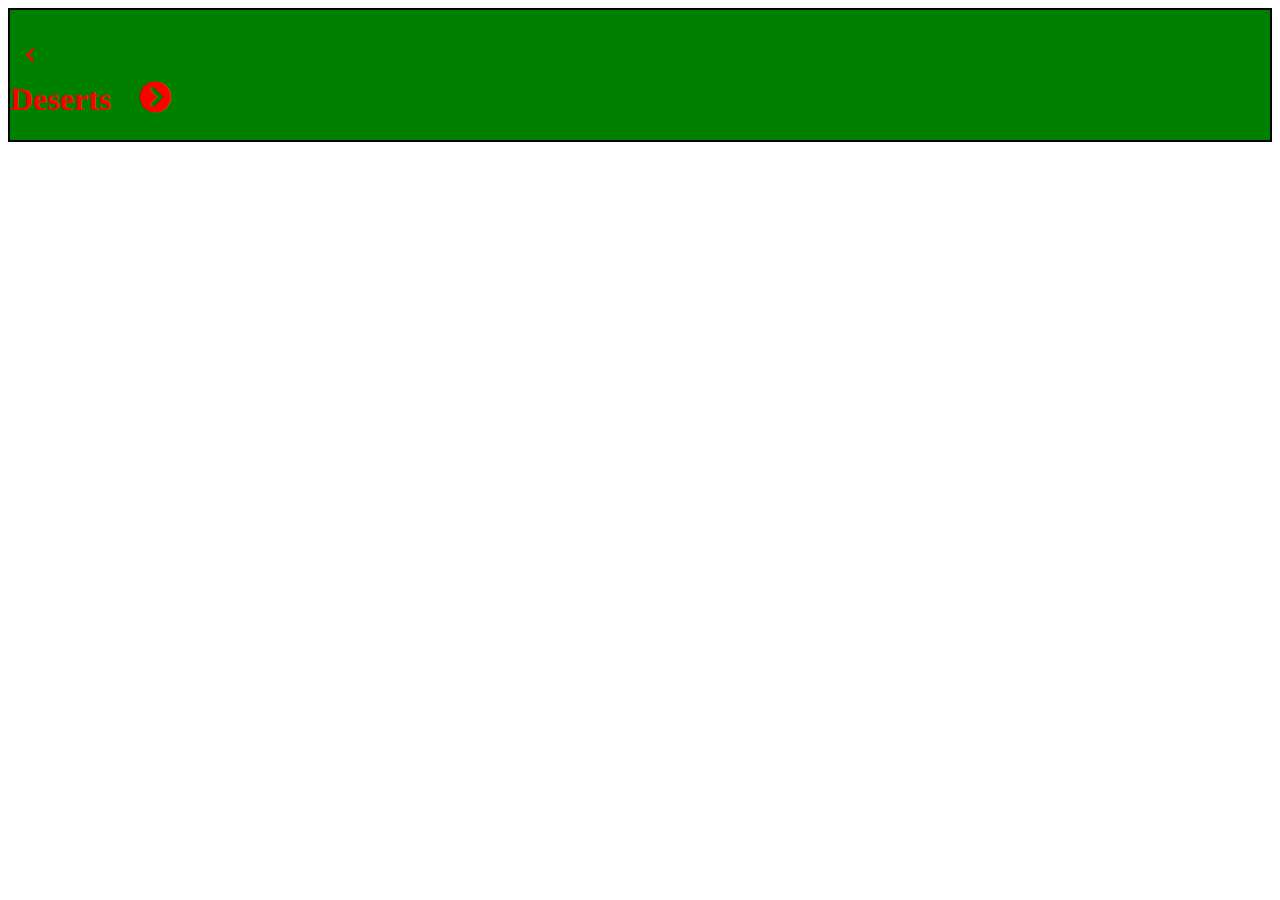
<file: deserts.html>
<!DOCTYPE html>
<html>
      <head>
          <title>My Recipe Book| Deserts</title>
            <link rel="stylesheet" href="style.css">
            <link rel="stylesheet" href="fontAwesome Icons/fontAwesome/css/all.css">
      </head>


      <body class="body-meals">
          
        <div id="header">
            <a href="index.html">
                <i class="fas fa-chevron-left"></i>
            </a>

        </div>

      <div id="meals">
        <div class="meals-list">
            <a href="smoothie.html">
                <div class="meals-list-iterm">
                    <h1>Deserts<i class="fas fa-chevron-circle-right"></i></h1>     
                </div>
            </a>
        </div>
      </div>
            
      </body>
</html>
</file>
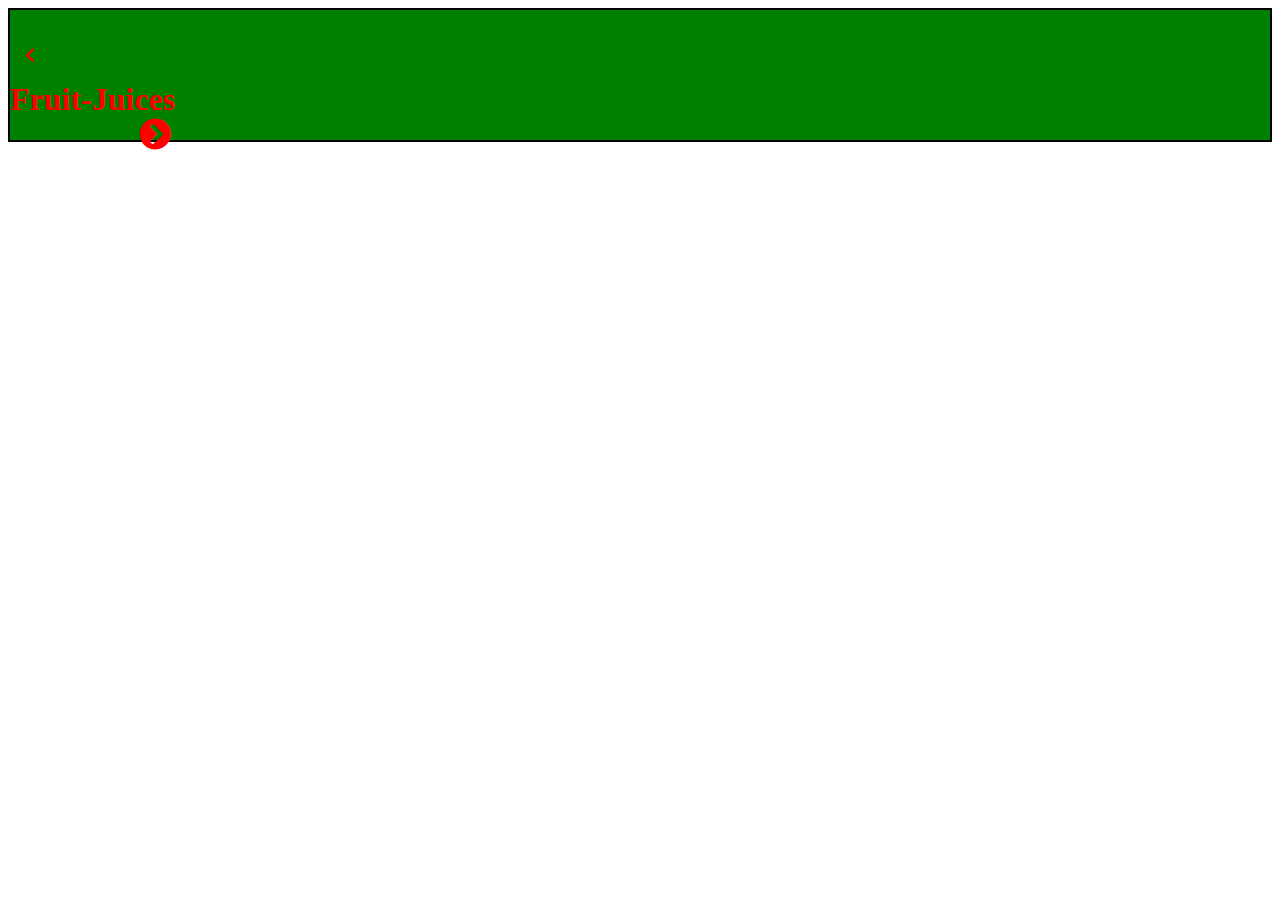
<file: drinks.html>
<!DOCTYPE html>
<html>
      <head>
          <title>My Recipe Book| Drinks</title>
            <link rel="stylesheet" href="style.css">
            <link rel="stylesheet" href="fontAwesome Icons/fontAwesome/css/all.css">
      </head>


      <body class="body-meals">
          
        <div id="header">
<a href="index.html">
    <i class="fas fa-chevron-left"></i>
</a>
        </div>

      <div id="meals">
          <div class="meals-list">
<a href="juices.html">
    <div class="meals-list-iterm">
        <h1>Fruit-Juices<i class="fas fa-chevron-circle-right"></i></h1> 
   </div>
</a>
          </div>

      </div>
            
      </body>
</html>
</file>
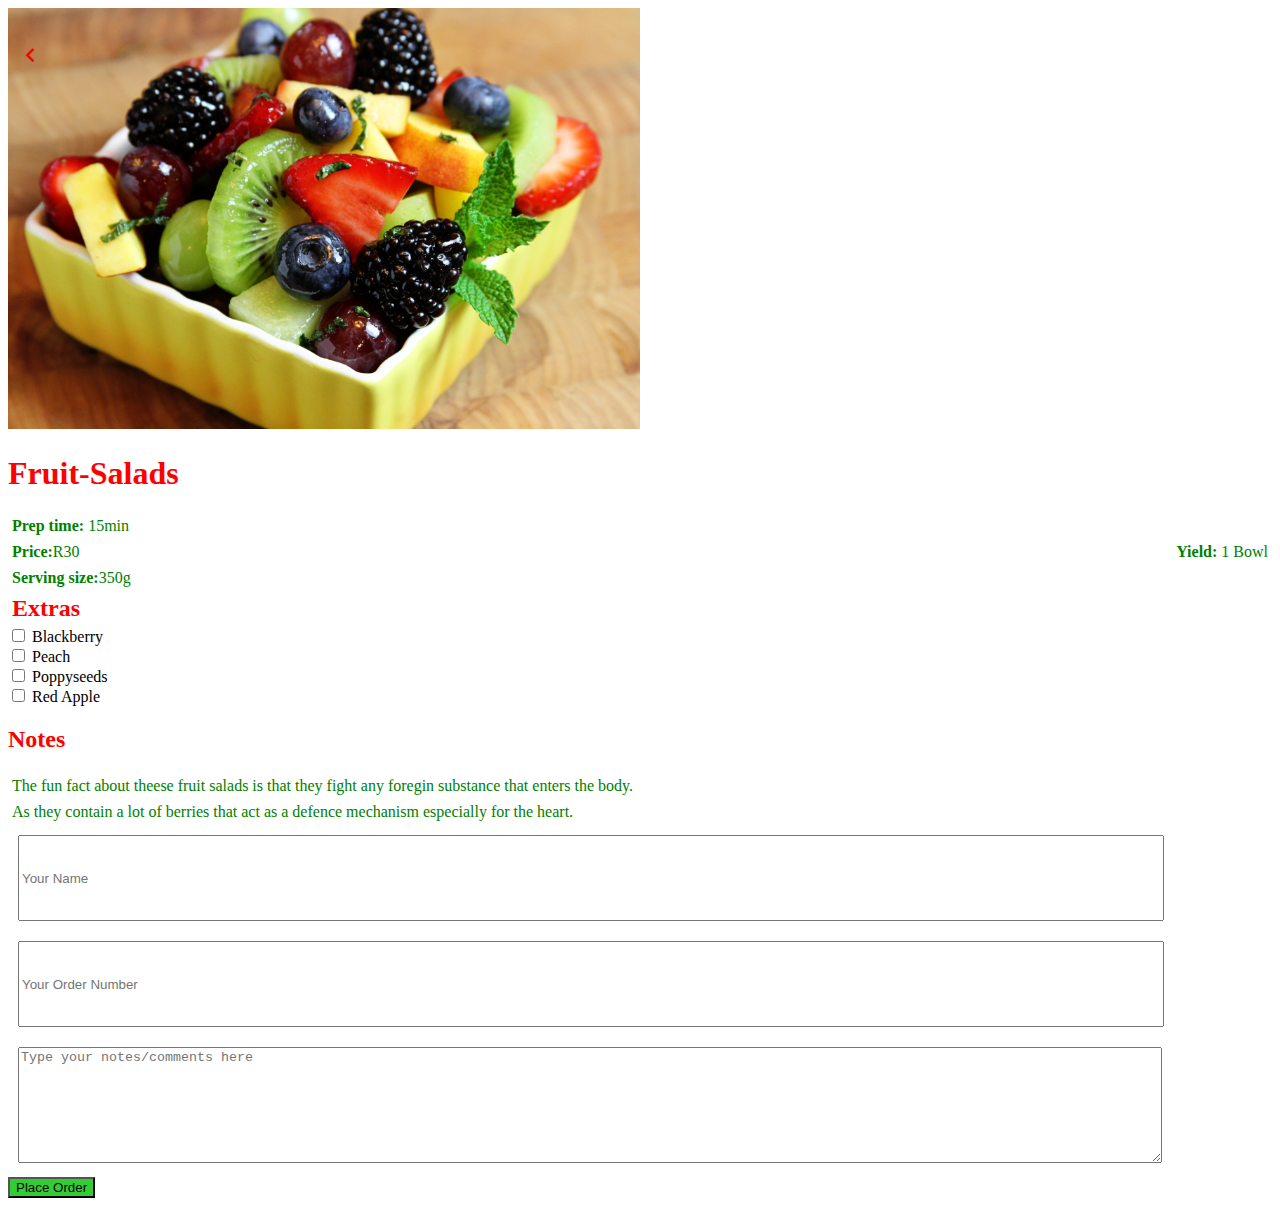
<file: fruitsalads.html>
<!DOCTYPE html>
<html>
      <head>
          <title>My Recipe Book| Fruit-salads</title>
            <link rel="stylesheet" href="style.css">
            <link rel="stylesheet" href="fontAwesome Icons/fontAwesome/css/all.css">
      </head>


      <body class="body-recipe">
          
        <div id="header">
          <a href="starters.html">
              <i class="fas fa-chevron-left"></i>
          </a>
        </div>
        
      <div id="recipe">
    
        <div id="recipe-details">
            <img src="Images/fruit-salad-2.jpg" width="50%">
            <h1>Fruit-Salads</h1>

            <div class="recipe-detail-info">

                <p><b>Prep time:</b> 15min</p>
                <p style="float:right;"><b>Yield:</b> 1 Bowl</p>
                <p><b>Price:</b>R30</p>
                <p><b>Serving size:</b>350g</p>
            </div>

            <div class="recipe-detail-ingridients">
               <h2>Extras</h2>

               <input id="check-01" type="checkbox">
               <label for="check-01">Blackberry</label><br>

               <input id="check-02" type="checkbox">
               <label for="check-02">Peach</label><br>

               <input id="check-03" type="checkbox">
               <label for="check-03">Poppyseeds</label><br>

               <input id="check-04" type="checkbox">
               <label for="check-04">Red Apple</label><br>
               
            </div>

                <div id="info-box-full">
                  <h2>Notes</h2>
                  <p>The fun fact about theese fruit salads is that they fight any foregin substance that enters the body. </p>
                  <p>As they contain a lot of berries that act as a defence mechanism especially for the heart.</p>
                  <input type="text" placeholder="Your Name" id="Name"/><br>
                  <input type="text" placeholder="Your Order Number" id="Order Number"/><br>
  <textarea placeholder="Type your notes/comments here"></textarea><br>
 <a href="thankyoupage.html"><button style="background-color:limegreen;">Place Order</button></a>
             </div>
            </div>
        </div>
      </body>
</html>
</file>
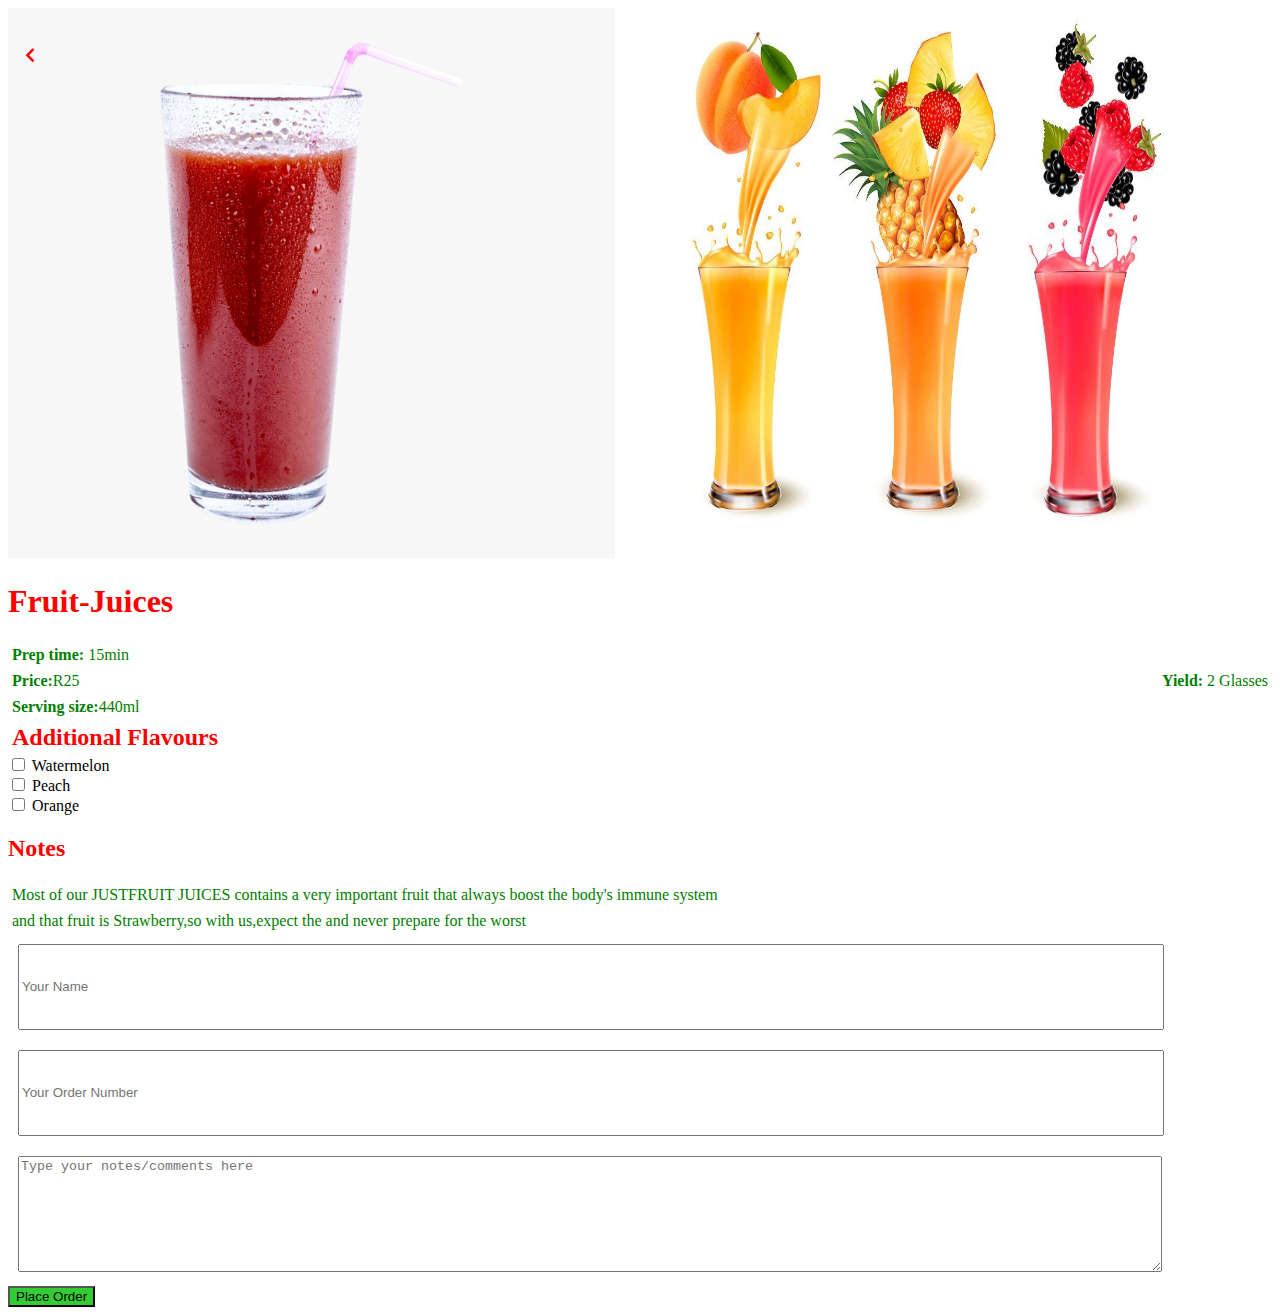
<file: juices.html>
<!DOCTYPE html>
<html>
      <head>
          <title>My Recipe Book| Juices</title>
            <link rel="stylesheet" href="style.css">
            <link rel="stylesheet" href="fontAwesome Icons/fontAwesome/css/all.css">
      </head>


      <body class="body-recipe">
          
        <div id="header">
<a href="drinks.html">
    <i class="fas fa-chevron-left"></i>
</a>
        </div>
        
      <div id="recipe">
        

        <div id="recipe-details">
            <img src="Images/grape-juice.png" width="48%" height="550px">
            <img src="Images/Juice-1.jpg" width="48%" height="550px">
            <h1>Fruit-Juices</h1>

            <div class="recipe-detail-info">

                <p><b>Prep time:</b> 15min</p>
                <p style="float:right;"><b>Yield:</b> 2 Glasses</p>
                <p><b>Price:</b>R25</p>
                <p><b>Serving size:</b>440ml</p>
            </div>

            <div class="recipe-detail-ingridients">
               <h2>Additional Flavours</h2>

               <input id="check-01" type="checkbox">
               <label for="check-01">Watermelon</label><br>

               <input id="check-02" type="checkbox">
               <label for="check-02">Peach</label><br>

               <input id="check-03" type="checkbox">
               <label for="check-03">Orange</label><br>
               
            </div>

                <div id="info-box-full">
                  <h2>Notes</h2>
                  <p>Most of our JUSTFRUIT JUICES contains a very important fruit that always boost the body's immune system</p>
                  <p>and that fruit is Strawberry,so with us,expect the and never prepare for the worst</p>
                  <input type="text" placeholder="Your Name" id="Name"/><br>
                  <input type="text" placeholder="Your Order Number" id="Order Number"/><br>
  <textarea placeholder="Type your notes/comments here"></textarea><br>
 <a href="thankyoupage.html"><button style="background-color:limegreen;">Place Order</button></a>
             </div>
            </div>
        </div>
      </body>
</html>
</file>
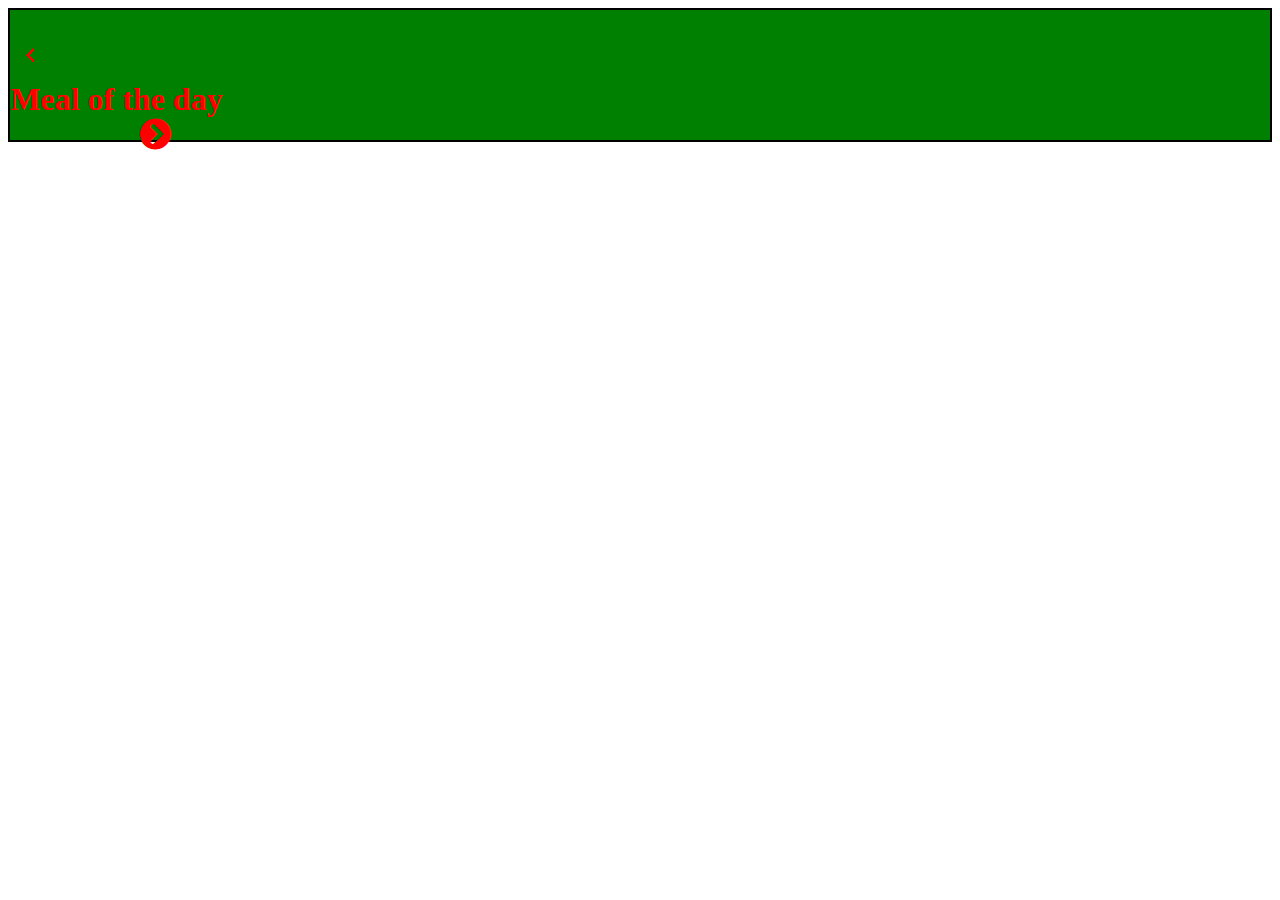
<file: mainmeal.html>
<!DOCTYPE html>
<html>
      <head>
          <title>My Recipe Book| Main Meal</title>
            <link rel="stylesheet" href="style.css">
            <link rel="stylesheet" href="fontAwesome Icons/fontAwesome/css/all.css">
      </head>


      <body class="body-meals">
          
        <div id="header">
<a href="index.html">
    <i class="fas fa-chevron-left"></i>
</a>

        </div>

      <div id="meals">
          <div class="meals-list">
            <a href="mealoftheday.html">
    <div class="meals-list-items">
        <h1>Meal of the day<i class="fas fa-chevron-circle-right"></i></h1>     
    </div>
            </a>
          </div>

      </div>
            
      </body>
</html>
</file>
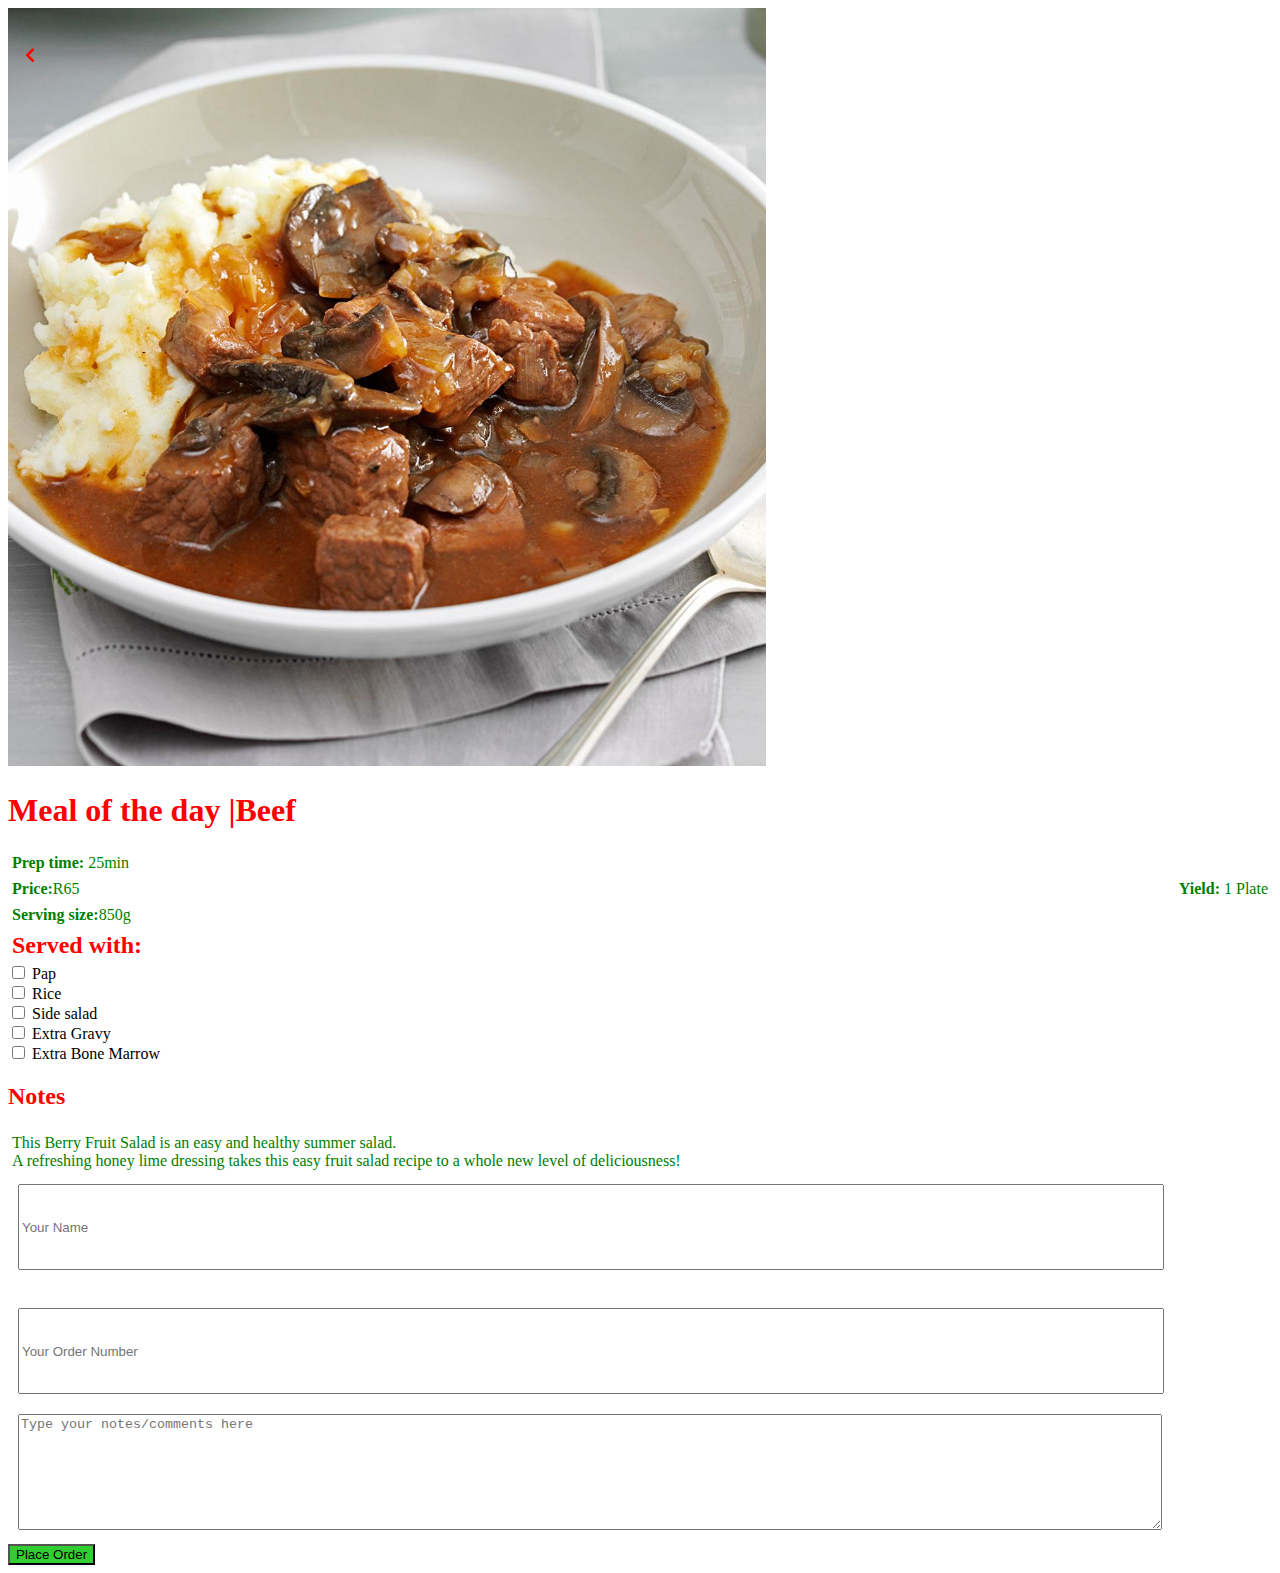
<file: mealoftheday.html>
<!DOCTYPE html>
<html>
      <head>
          <title>My Recipe Book| Meals|Meal of the day|Beef</title>
            <link rel="stylesheet" href="style.css">
            <link rel="stylesheet" href="fontAwesome Icons/fontAwesome/css/all.css">
      </head>


      <body class="body-recipe">
          
        <div id="header">
<a href="mainmeal.html">
    <i class="fas fa-chevron-left"></i>
</a>
        </div>
        
      <div id="recipe">
        

        <div id="recipe-details">
            <img src="Images/Beef stew.jpg" width="60%">
            <h1>Meal of the day |Beef </h1>

            <div class="recipe-detail-info">

                <p><b>Prep time:</b> 25min</p>
                <p style="float:right;"><b>Yield:</b> 1 Plate</p>
                <p><b>Price:</b>R65</p>
                <p><b>Serving size:</b>850g</p>
            </div>

            <div class="recipe-detail-ingridients">
               <h2>Served with:</h2>

               <input id="check-01" type="checkbox">
               <label for="check-01">Pap</label><br>

               <input id="check-02" type="checkbox">
               <label for="check-02">Rice</label><br>

               <input id="check-03" type="checkbox">
               <label for="check-03">Side salad</label><br>

               <input id="check-04" type="checkbox">
               <label for="check-04">Extra Gravy</label><br>

               <input id="check-05" type="checkbox">
               <label for="check-05">Extra Bone Marrow</label><br>
               
               
            </div>

                <div id="info-box-full">
                  <h2>Notes</h2>
                  <p>This Berry Fruit Salad is an easy and healthy summer salad.<br> A refreshing honey 
                    lime dressing takes this easy fruit salad recipe to a whole new level of deliciousness!</p>
                  <input type="text" placeholder="Your Name" id="Name"/>
                  <br/><br/>
                  <input type="text" placeholder="Your Order Number" id="Order Number"/>
                  <br/>
                  <textarea placeholder="Type your notes/comments here"></textarea>
                  <br>
 <a href="thankyoupage.html"><button style="background-color:limegreen;">Place Order</button></a>
             </div>
            </div>
        </div>
      </body>
</html>
</file>
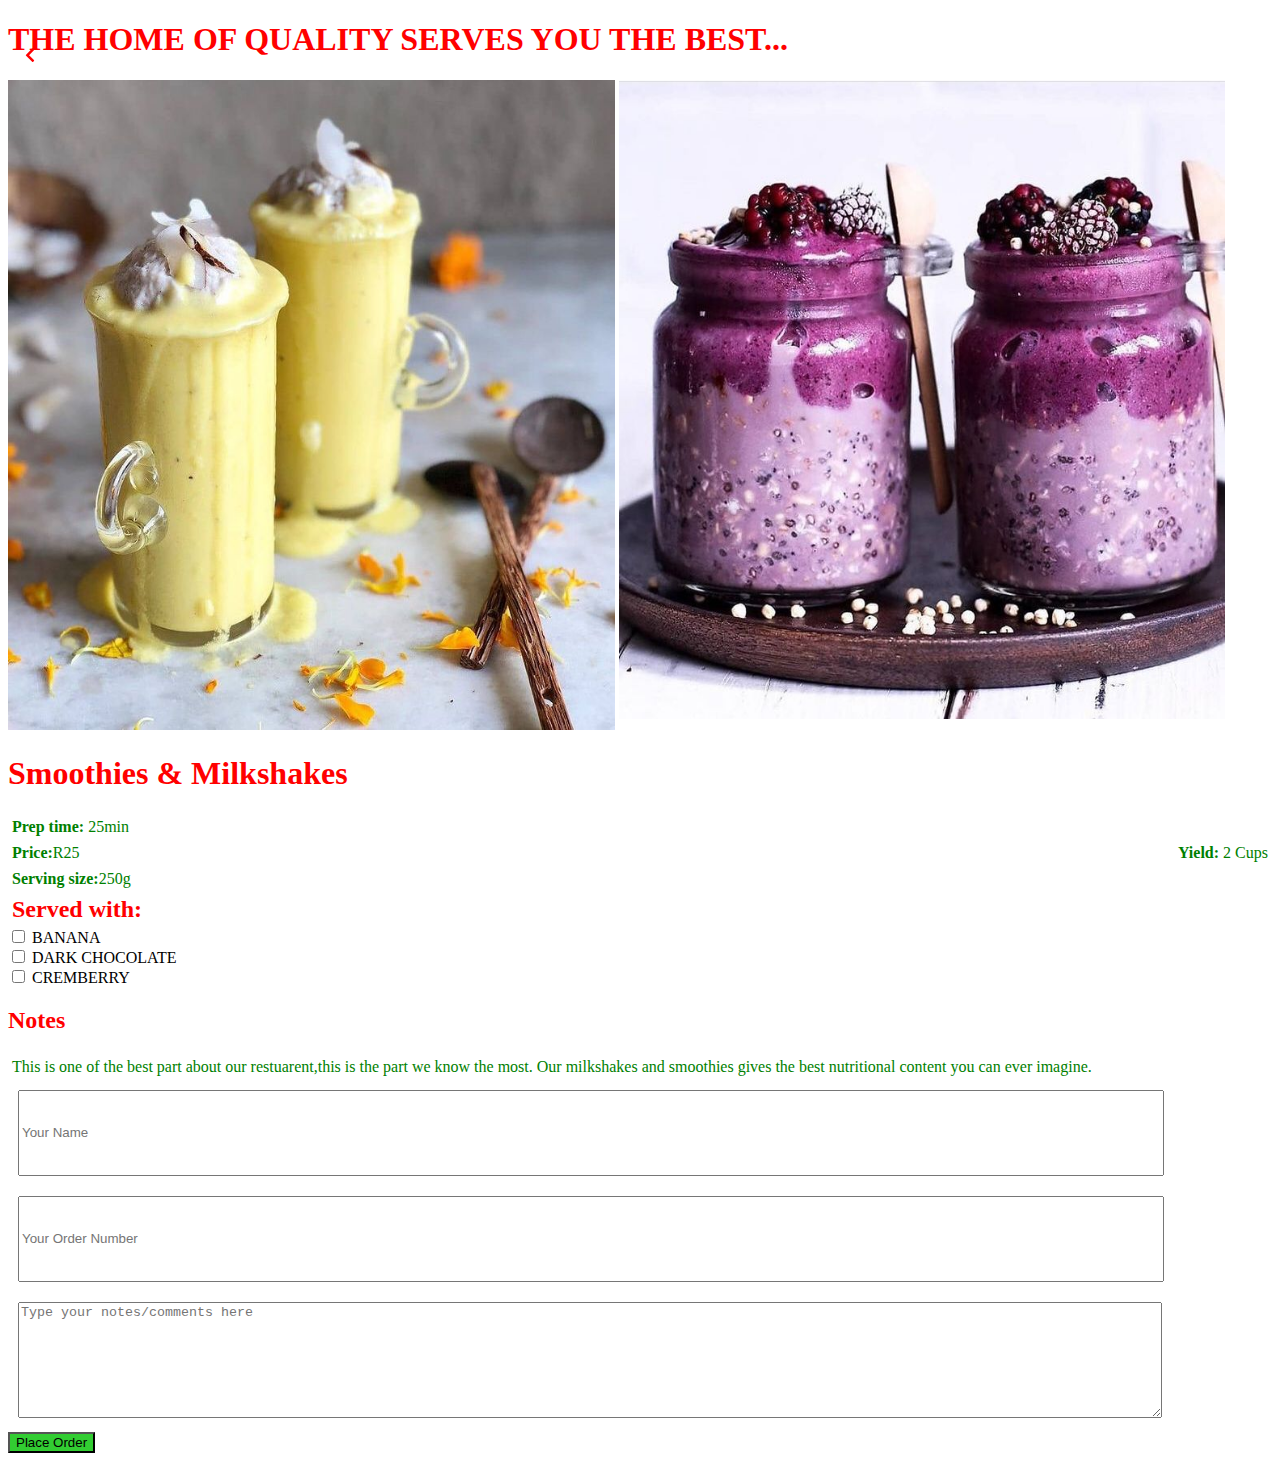
<file: smoothie.html>
<!DOCTYPE html>
<html>
      <head>
          <title>My Recipe Book| Smoothies and Milkshakes</title>
            <link rel="stylesheet" href="style.css">
            <link rel="stylesheet" href="fontAwesome Icons/fontAwesome/css/all.css">
      </head>


      <body class="body-recipe">
          
        <div id="header">
<a href="deserts.html">
    <i class="fas fa-chevron-left"></i>
</a>
        </div>
        
      <div id="recipe">
        

        <div id="recipe-details">
          <h1>THE HOME OF QUALITY SERVES YOU THE BEST...</h1>
            <img src="Images/banana smoothie.jpeg" width="48%" height="650px">
            <img src="Images/blueberry smoothie.jpeg" width="48%" height="650px">
            <h1>Smoothies & Milkshakes</h1>

            <div class="recipe-detail-info">

                <p><b>Prep time:</b> 25min</p>
                <p style="float:right;"><b>Yield:</b> 2 Cups</p>
                <p><b>Price:</b>R25</p>
                <p><b>Serving size:</b>250g</p>
            </div>

            <div class="recipe-detail-ingridients">
               <h2>Served with:</h2>

               <input id="check-01" type="checkbox">
               <label for="check-01">BANANA</label><br>

               <input id="check-02" type="checkbox">
               <label for="check-02">DARK CHOCOLATE</label><br>

               <input id="check-03" type="checkbox">
               <label for="check-03">CREMBERRY</label><br>

            </div>

                <div id="info-box-full">
                  <h2>Notes</h2>
                  <p>This is one of the best part about our restuarent,this is the part we know the most.
                      Our milkshakes and smoothies gives the best nutritional content you can ever imagine. </p>
                  <input type="text" placeholder="Your Name" id="Name"/><br>
                  <input type="text" placeholder="Your Order Number" id="Order Number"/><br>
  <textarea placeholder="Type your notes/comments here"></textarea><br>
 <a href="thankyoupage.html"><button style="background-color:limegreen;">Place Order</button></a>
             </div>
            </div>
        </div>
      </body>
</html>
</file>
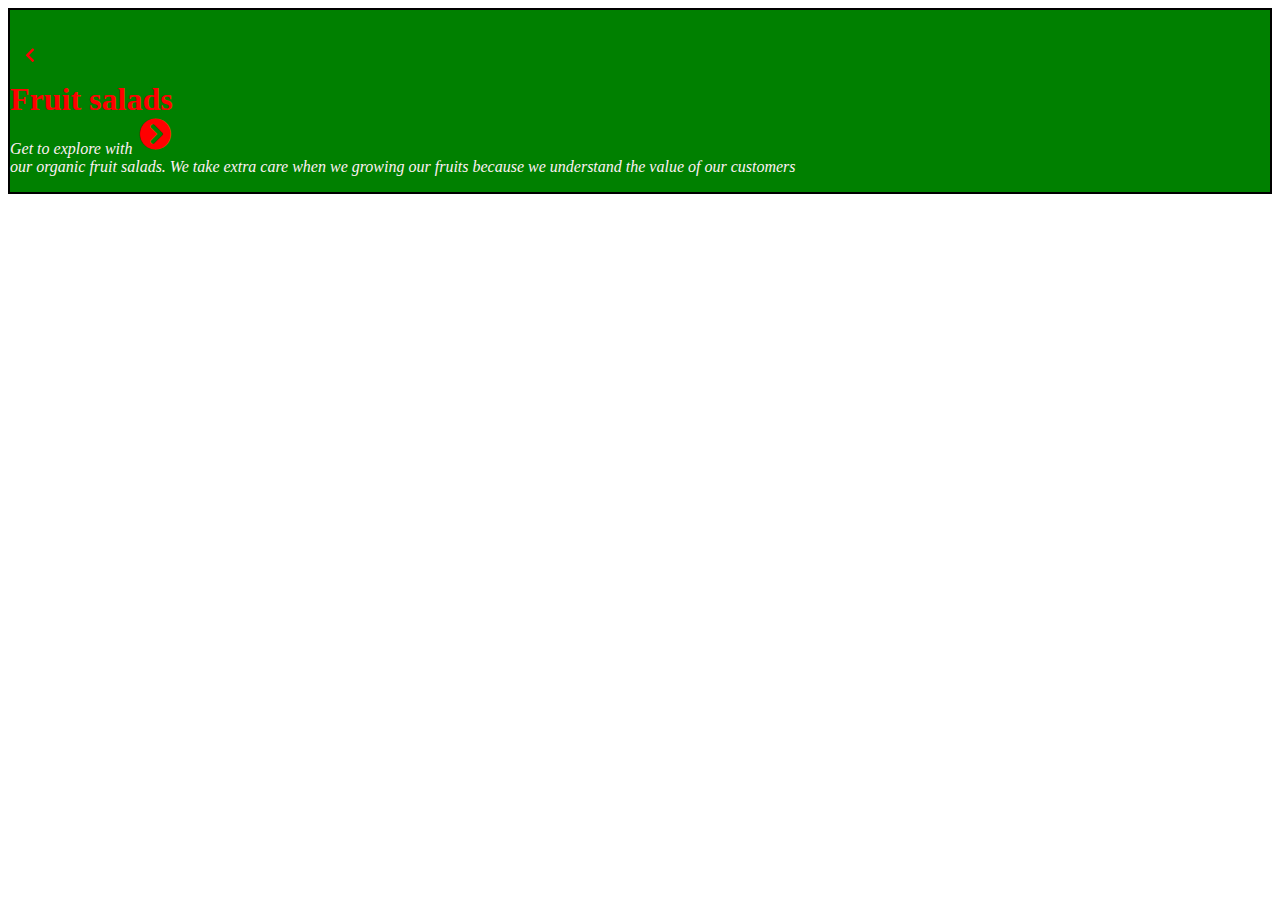
<file: starters.html>
<!DOCTYPE html>
<html>
      <head>
          <title>My Recipe Book| Meals</title>
            <link rel="stylesheet" href="style.css">
            <link rel="stylesheet" href="fontAwesome Icons/fontAwesome/css/all.css">
      </head>


      <body class="body-meals">
          
        <div id="header">
<a href="index.html">
    <i class="fas fa-chevron-left"></i>
</a>
        </div>

      <div id="meals">
          <div class="meals-list">
<a href="fruitsalads.html">
    <div class="meals-list-iterm">
        <h1>Fruit salads <i class="fas fa-chevron-circle-right"></i></h1>
        <p>Get to explore with our organic fruit salads. 
        We take extra care when we growing our fruits because we understand the value of our customers</p>
        
</div>
</a>

          </div>

      </div>
            
      </body>
</html>
</file>
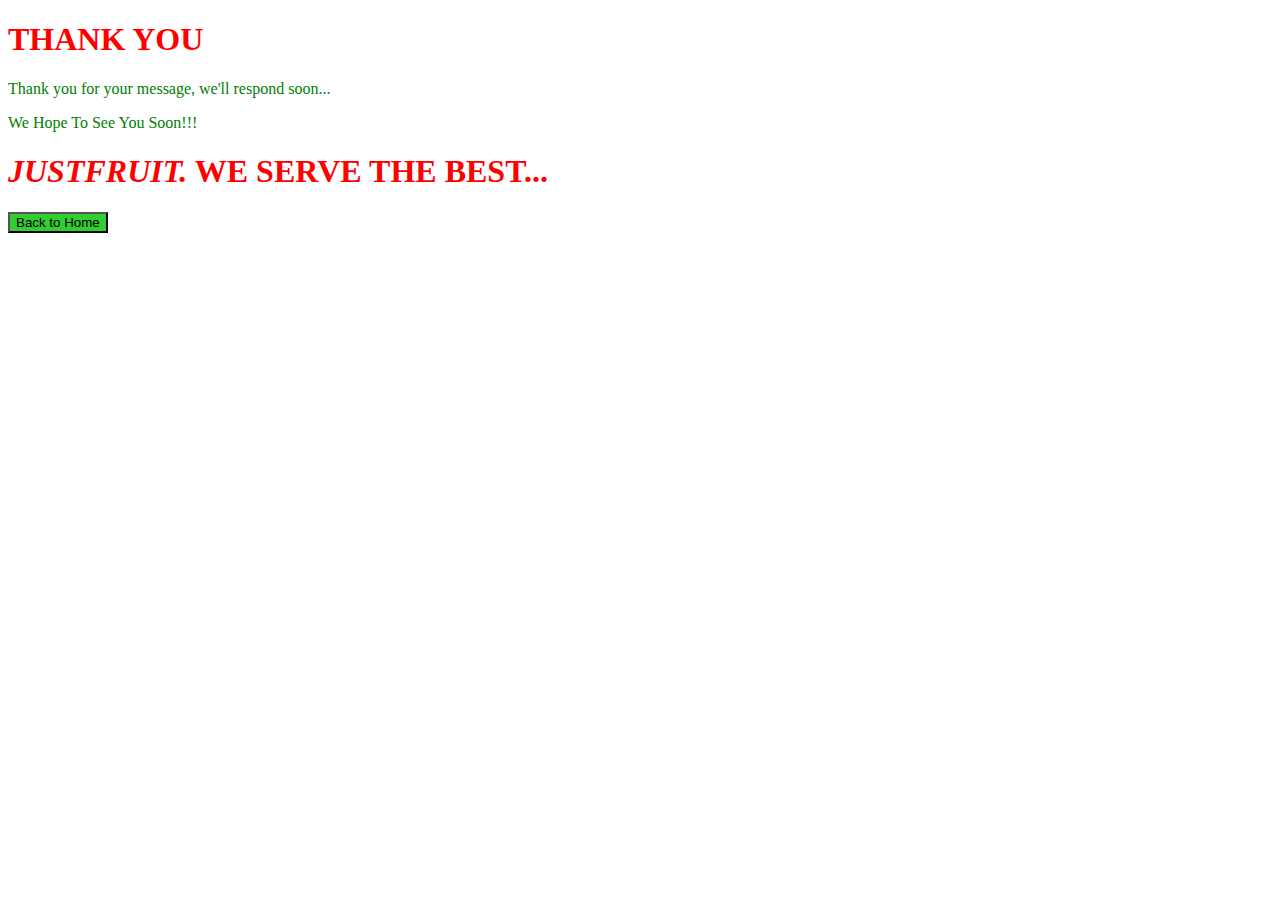
<file: thankyoupage.html>
<!DOCTYPE html>
<html>
      <head>
            <link rel="stylesheet" href="style.css">
      </head>

      <body>
          <h1>THANK YOU</h1>
          <p>Thank you for your message, we'll respond soon...</p>
          <p>We Hope To See You Soon!!!</p>
          <h1><I><b>JUSTFRUIT.</b></I> WE SERVE THE BEST...</h1>
          

          <div id="bottom-tab">
            <a href="index.html"><button style="background-color:limegreen;">Back to Home</button></a>
      </div>
      </body>
</html>
</file>
<file: style.css>
/*============ HOME PAGE==========*/
#home-logo-img{
    height: 500px;
    text-align: center;
    display: block;
    width:80%;
    padding-left: 110px;
}
.body-home{
    padding: 40px;
}
body h1{
    color: red;
}
body p{
    color: green;
}
.body-home a{
    background-position: center;
    background-attachment: fixed;
    background-repeat: no-repeat;
    background-size: cover;
    padding-left: 10px;
    padding-right: 10px;
    background-image: url(images/wood1.jpg);
}
.body-home p{
    color: black;
    font-size: large;
    font-style: oblique;
}

.body-home i {
    padding-right: 34px;
}
.home-menu-iterm{
    text-align: center;
    text-decoration: none;
    text-transform: uppercase;
    font-weight: bold;
    display: block;
    border: 5px solid forestgreen;
    color:red;
    margin: auto;
    margin-bottom: 10px;
    width: 100%;
    border-radius: 30px;
    column-fill: auto;
}

/*============ HEADER ==========*/

#header{
    width: 100%;
    height: 50px;
    top: 0px;
    overflow: hidden;
    position: fixed;
    text-align: center;
    padding-top: 30px;
    
    
}

#header i{float: left;
    padding: 17px 0px 0px 17px;
    text-align: center;
    color: red;
}

#header img{
    width: 150px;
    padding-top: 14px;
    padding-right: 25px;
}


/*============= MEALS ===========*/


.meals-list-iterm p {
color:lavenderblush;
font-weight: 500px;
font-style: italic;
text-decoration: none;
}
#meals{
    padding-top: 50px;
    text-decoration: none;
    border: 2px solid black;
    background-color: green;
}
#meals a{
    text-decoration: none;
}
.meals-list-items i{
    float: right;
    padding-right: 1099px;
}


#info-box-full input{
    margin: 10px;
    width: 90%;
    height: 80px;
}
#info-box-full textarea{
    width: 90%;
    height: 110px;
    margin: 10px;
}

#info-box-full p{
    color: green;
    font-weight: 300px;
    margin: auto;
    padding: 4px;
}
#info-box-full h2{
    color: red;
    font-weight: 500px;
    font-style: inherit;
}

#info-box-full a{
    height: 40px;
    width: 20%;
}
.meals-list-iterm i{
    float: right;
    inline-size: auto;
    padding-right: 1099px;

}

#recipe-details h1{
    color: red;
    font-weight: 500px;
    font-style: inherit;
}

.recipe-detail-info p{
    color: green;
    font-weight: 300px;
    margin: auto;
    padding: 4px;
}
.recipe-detail-ingridients h2{
    color: red;
    font-weight: 400px;
    margin: auto;
    padding: 4px;
}
</file>
